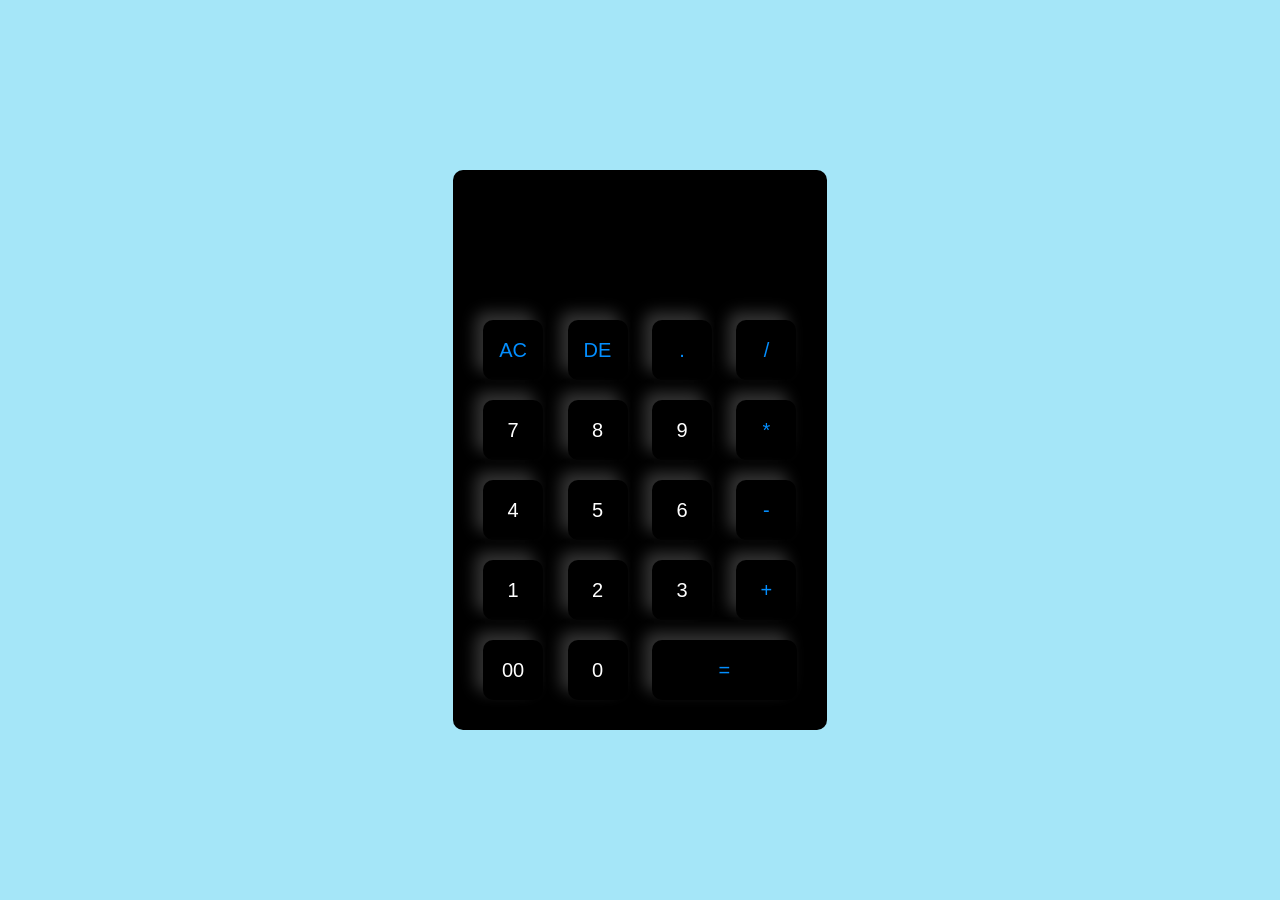
<file: index.html>
<!DOCTYPE html>
<html lang="en">
<head>
    <meta charset="UTF-8">
    <meta name="viewport" content="width=device-width, initial-scale=1.0">
    <title>calculator</title>
    <link rel="stylesheet" href="style.css">
</head>
<body>
    <div class="container">
        <div class="calculator">
            <form>
                <div class="display">
                    <input type="text" name="display">
                </div>
                <div>
                    <input type="button" value="AC" onclick="display.value = '' " class="operator">
                    <input type="button" value="DE" onclick="display.value = display.value.toString().slice(0,-1)" class="operator">
                    <input type="button" value="." onclick="display.value += '.' " class="operator">
                    <input type="button" value="/" onclick="display.value += '/' " class="operator">
                </div>
                <div>
                    <input type="button" value="7" onclick="display.value += '7' ">
                    <input type="button" value="8" onclick="display.value += '8' ">
                    <input type="button" value="9" onclick="display.value += '9' ">
                    <input type="button" value="*" onclick="display.value += '*' " class="operator">
                </div>
                <div>
                    <input type="button" value="4" onclick="display.value += '4' ">
                    <input type="button" value="5" onclick="display.value += '5' ">
                    <input type="button" value="6" onclick="display.value += '6' ">
                    <input type="button" value="-" onclick="display.value += '-' " class="operator">
                </div>
                <div>
                    <input type="button" value="1" onclick="display.value += '1' ">
                    <input type="button" value="2" onclick="display.value += '2' ">
                    <input type="button" value="3" onclick="display.value += '3' ">
                    <input type="button" value="+" onclick="display.value += '+' " class="operator">
                </div>
                <div>
                    <input type="button" value="00" onclick="display.value += '00' ">
                    <input type="button" value="0" onclick="display.value += '0' ">
                    <input type="button" value="=" onclick="display.value = eval(display.value)" class="equal operator">
                </div>
            </form>
        </div>
    </div>
</body>
</html>
</file>
<file: style.css>
* {
    margin: 0;
    padding: 0;
    box-sizing: border-box;
    font-family: Arial, Helvetica, sans-serif;
}
.container {
    width: 100%;
    height: 100vh;
    background-color: #a5e6f8;
    display: flex;
    align-items: center;
    justify-content: center;
}
.calculator {
    background-color: #000000;
    padding: 20px;
    border-radius: 10px;
}
.calculator form input {
    border: 0;
    outline: 0;
    width: 60px;
    height: 60px;
    border-radius: 10px;
    box-shadow: -8px -8px 15px rgba(255, 255, 255, 0.2),
                -8px -8px 15px rgba(0, 0, 0, 0.2);
    background-color: transparent;
    font-size: 20px;
    color: #ffffff;
    cursor: pointer;
    margin: 10px;
}
form .display {
    display: flex;
    justify-content: flex-end;
    margin: 20px 0;
}
form .display input {
    text-align: right;
    flex: 1;
    font-size: 45px;
    box-shadow: none;
}
form input.equal {
    width: 145px;
}
form input.operator {
    color: #038eff;
}
</file>
